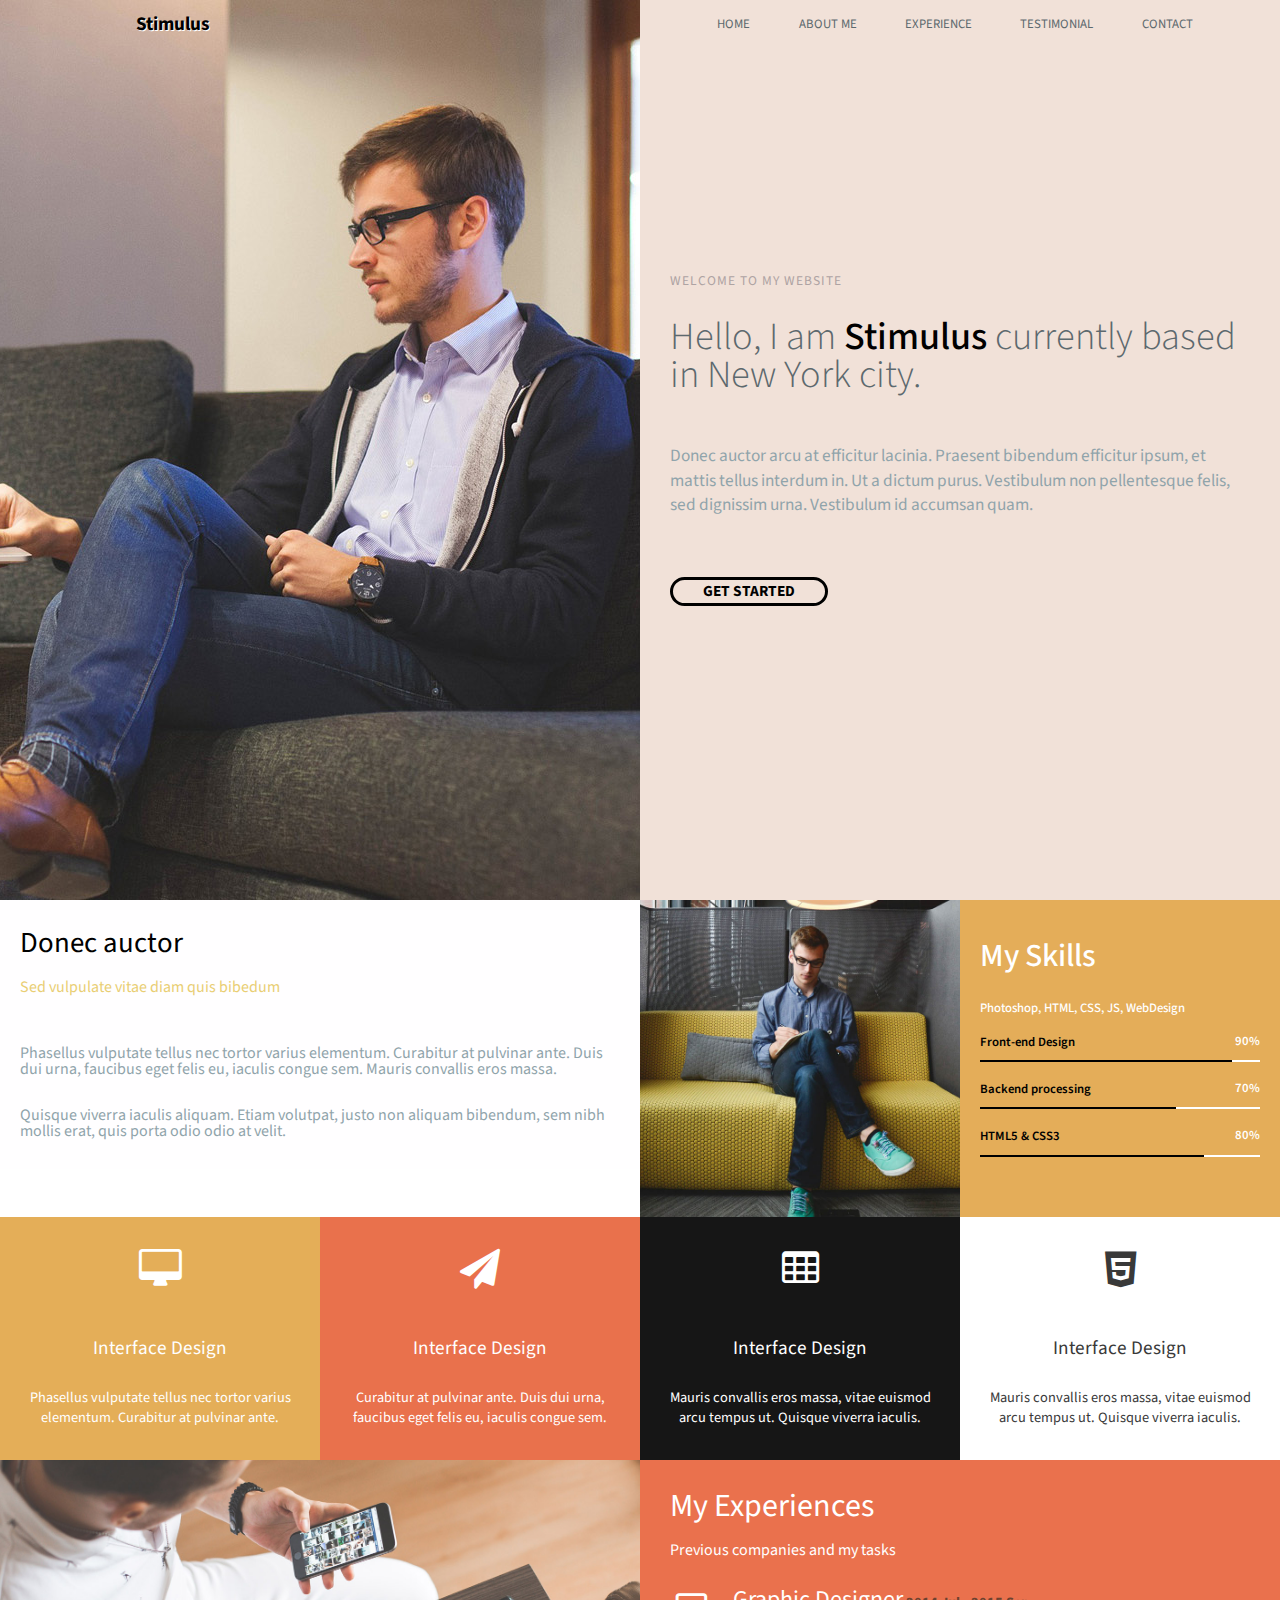
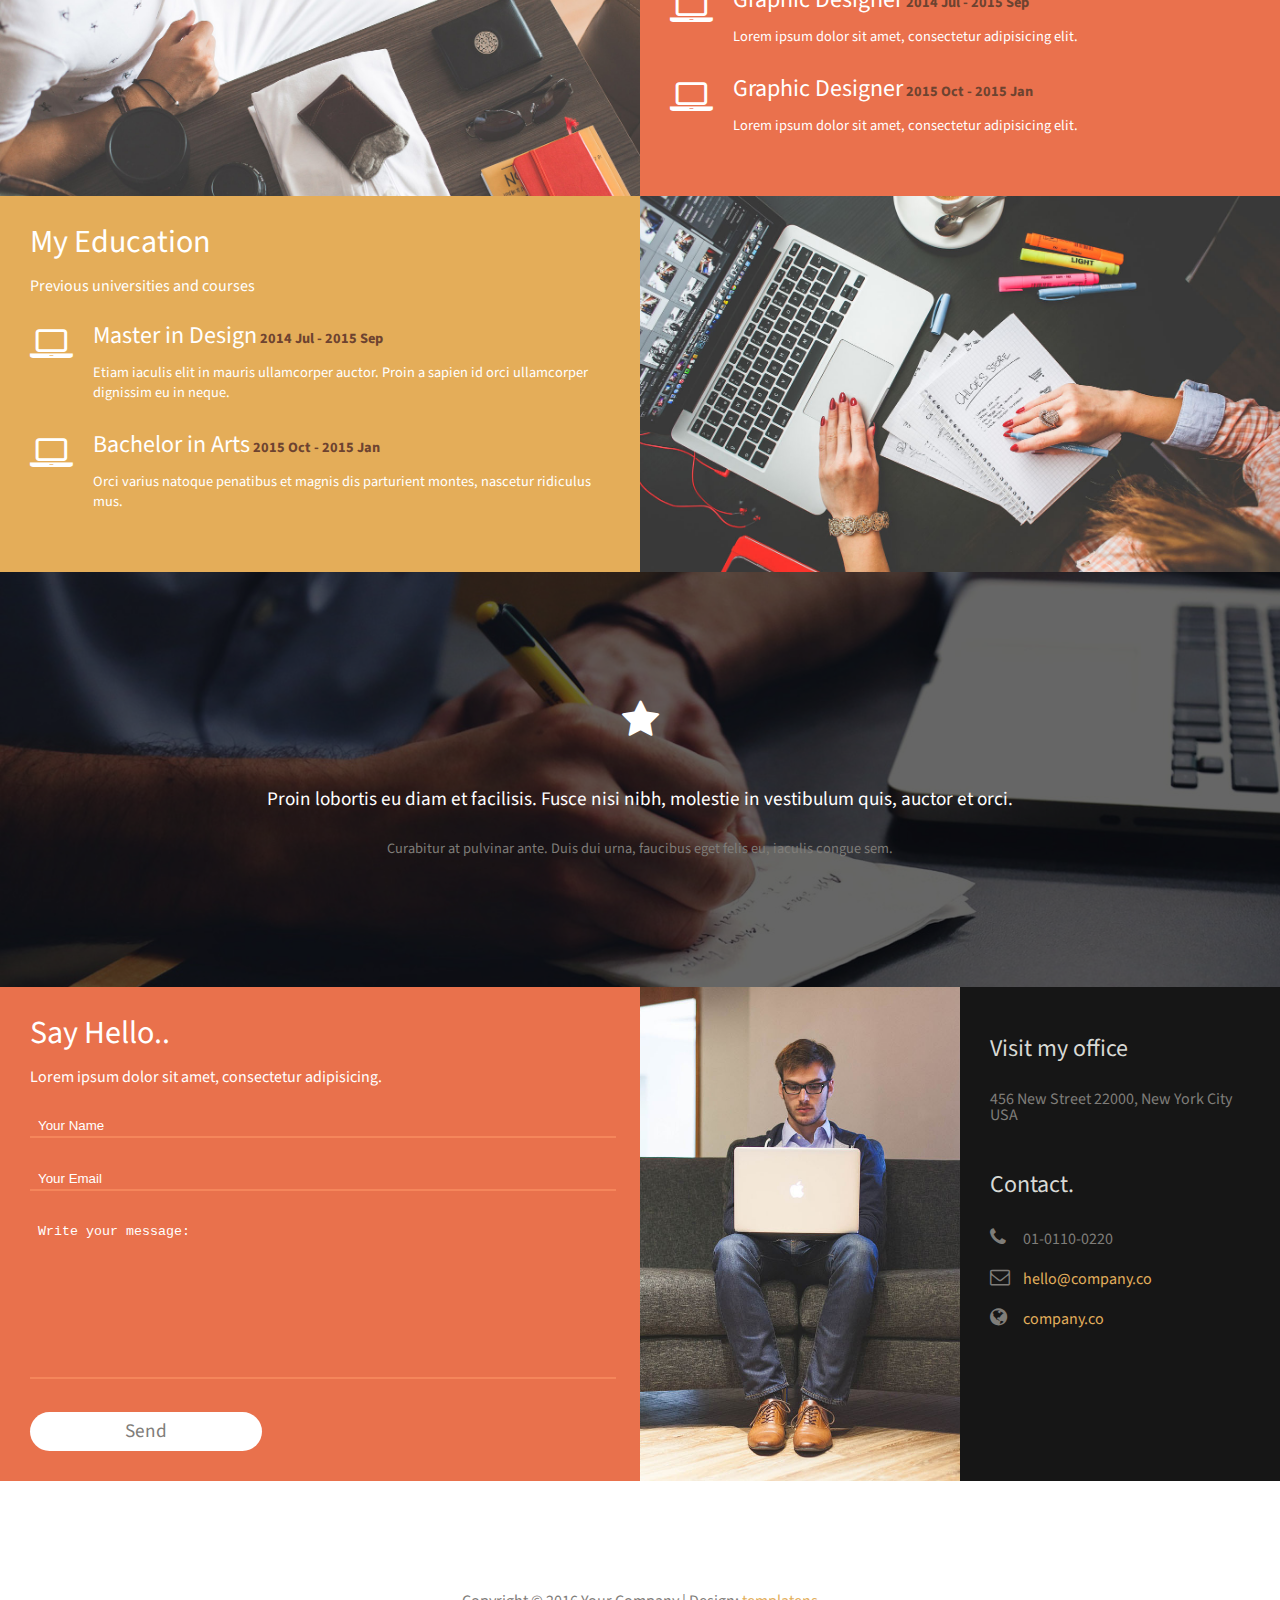
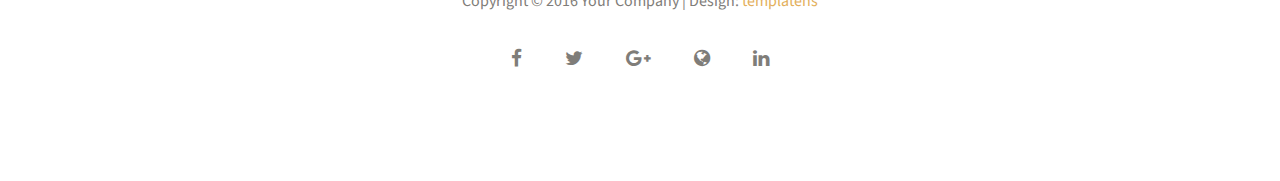
<file: index.html>
<!DOCTYPE html>
<html lang="en">
<head>
    <meta charset="UTF-8">
    <meta name="viewport" content="width=device-width, initial-scale=1.0">
    <meta http-equiv="X-UA-Compatible" content="ie=edge">
    <title>Lesson 7</title>
    <link href="https://fonts.googleapis.com/css?family=Source+Sans+Pro:300,400,700" rel="stylesheet">
    <link rel="stylesheet" href="css/reset.css">
    <link rel="stylesheet" href="css/font-awesome.min.css">
    <link rel="stylesheet" href="css/blocks/ok-page.css">
    <link rel="stylesheet" href="css/blocks/ok-header.css">
    <link rel="stylesheet" href="css/blocks/ok-get-started.css">
    <link rel="stylesheet" href="css/blocks/ok-auctor.css">
    <link rel="stylesheet" href="css/blocks/ok-skills.css">
    <link rel="stylesheet" href="css/blocks/ok-advantage.css">
    <link rel="stylesheet" href="css/blocks/ok-practice.css">
    <link rel="stylesheet" href="css/blocks/ok-message-form.css">
    <link rel="stylesheet" href="css/blocks/ok-contact.css">
    <link rel="stylesheet" href="css/blocks/ok-footer.css">
    <link rel="stylesheet" href="css/style-less-900.css">
    <link rel="stylesheet" href="css/style-less-550.css">
</head>
<body class="ok-page">

<header class="ok-page__header">
    <div class="ok-header">
        <h1 class="ok-header__stimulus">Stimulus</h1>
        <nav class="ok-header__links">
            <a href="#home" class="ok-header__link">Home</a>
            <a href="#about-me" class="ok-header__link">About me</a>
            <a href="#experience" class="ok-header__link">Experience</a>
            <a href="#testimonial" class="ok-header__link">Testimonial</a>
            <a href="#contact" class="ok-header__link">Contact</a>
        </nav>
    </div>
</header>

<main class="ok-page__main">
    <div class="ok-page__medium-box">
        <div class="ok-page__img ok-page__img--big ok-page__img--welcome"></div>
    </div>
    <div class="ok-page__medium-box">
        <div class="ok-get-started">
            <div class="ok-get-started__title-welcome">Welcome to my website</div>
            <div class="ok-get-started__title-hello">Hello, I am <span class="ok-welcome__title-stimulus">Stimulus</span> currently based in New York city.
            </div>
            <p class="ok-get-started__title-description">
                Donec auctor arcu at efficitur lacinia. Praesent bibendum efficitur ipsum, et mattis tellus interdum in.
                Ut a dictum purus. Vestibulum non pellentesque felis, sed dignissim urna. Vestibulum id accumsan quam.
            </p>
            <button class="ok-get-started__button">Get Started</button>
        </div>
    </div>
    <a class="ok-page__link" name="home"></a>

    <div class="ok-page__medium-box">
        <div class="ok-auctor">
            <h1 class="ok-auctor__title">Donec auctor</h1>
            <p class="ok-auctor__subtitle">Sed vulpulate vitae diam quis bibedum</p>
            <p class="ok-auctor__text">Phasellus vulputate tellus nec tortor varius elementum. Curabitur at pulvinar ante. Duis dui urna, faucibus eget felis eu, iaculis congue sem. Mauris convallis eros massa.</p>
            <p class="ok-auctor__text">Quisque viverra iaculis aliquam. Etiam volutpat, justo non aliquam bibendum, sem nibh mollis erat, quis porta odio odio at velit.</p>
        </div>
    </div>
    <a class="ok-page__link" name="about-me"></a>
    <div class="ok-page__small-box">
        <div class="ok-page__img ok-page__img--auctor"></div>
    </div>
    <div class="ok-page__small-box">
        <div class="ok-skills">
            <h1 class="ok-skills__title">My Skills</h1>
            <h4 class="ok-skills__technologies">Photoshop, HTML, CSS, JS, WebDesign</h4>

            <div class="ok-skills__skill">
                <div class="ok-skills__skill-title">
                    <div class="ok-skills__skill-header">Front-end Design</div>
                    <div class="ok-skills__skill-progress">90%</div>
                </div>
                <div class="ok-skills__skill-progress-line">
                    <div class="ok-skills__skill-progress-fill ok-skills__skill-progress-fill--90"></div>
                </div>
            </div>
            <div class="ok-skills__skill">
                <div class="ok-skills__skill-title">
                    <div class="ok-skills__skill-header">Backend processing</div>
                    <div class="ok-skills__skill-progress">70%</div>
                </div>
                <div class="ok-skills__skill-progress-line">
                    <div class="ok-skills__skill-progress-fill ok-skills__skill-progress-fill--70"></div>
                </div>
            </div>
            <div class="ok-skills__skill">
                <div class="ok-skills__skill-title">
                    <div class="ok-skills__skill-header">HTML5 & CSS3</div>
                    <div class="ok-skills__skill-progress">80%</div>
                </div>
                <div class="ok-skills__skill-progress-line">
                    <div class="ok-skills__skill-progress-fill ok-skills__skill-progress-fill--80"></div>
                </div>
            </div>
        </div>
    </div>

    <div class="ok-page__small-box">
        <div class="ok-advantage ok-advantage--desktop">
            <i class="ok-advantage__icon fa fa-desktop"></i>
            <h3 class="ok-advantage__title">Interface Design</h3>
            <p class="ok-advantage__description">Phasellus vulputate tellus nec tortor varius elementum. Curabitur at pulvinar ante.</p>
        </div>
    </div>
    <div class="ok-page__small-box">
        <div class="ok-advantage ok-advantage--plain">
            <i class="ok-advantage__icon fa fa-paper-plane"></i>
            <h3 class="ok-advantage__title">Interface Design</h3>
            <p class="ok-advantage__description">Curabitur at pulvinar ante. Duis dui urna, faucibus eget felis eu, iaculis congue sem.</p>
        </div>
    </div>
    <div class="ok-page__small-box">
        <div class="ok-advantage ok-advantage--table">
            <i class="ok-advantage__icon fa fa-table"></i>
            <h3 class="ok-advantage__title">Interface Design</h3>
            <p class="ok-advantage__description">Mauris convallis eros massa, vitae euismod arcu tempus ut. Quisque viverra iaculis.</p>
        </div>
    </div>
    <div class="ok-page__small-box">
        <div class="ok-advantage ok-advantage--html">
            <i class="ok-advantage__icon fa fa-html5"></i>
            <h3 class="ok-advantage__title">Interface Design</h3>
            <p class="ok-advantage__description">Mauris convallis eros massa, vitae euismod arcu tempus ut. Quisque viverra iaculis.</p>
        </div>
    </div>

    <div class="ok-page__medium-box">
        <div class="ok-page__img ok-page__img--experiences"></div>
    </div>
    <a class="ok-page__link" name="experience"></a>
    <div class="ok-page__medium-box">
        <div class="ok-practice__orange ok-practice">
            <div class="ok-practice__header">
                <h4 class="ok-practice__header-title">My Experiences</h4>
                <p class="ok-practice__header-subtitle">Previous companies and my tasks</p>
            </div>
            <ul class="ok-practice__list">
                <li class="ok-practice__list-item">
                    <i class="fa fa-laptop ok-practice__list-item-icon"></i>
                    <div class="ok-practice__list-item-info">
                        <div class="ok-practice__list-item-job">Graphic Designer</div>
                        <div class="ok-practice__list-item-date">2014 Jul - 2015 Sep</div>
                        <div class="ok-practice__list-item-description">Lorem ipsum dolor sit amet, consectetur adipisicing elit.</div>
                    </div>
                </li>
                <li class="ok-practice__list-item">
                    <i class="fa fa-laptop ok-practice__list-item-icon"></i>
                    <div class="ok-practice__list-item-info">
                        <div class="ok-practice__list-item-job">Graphic Designer</div>
                        <div class="ok-practice__list-item-date">2015 Oct - 2015 Jan</div>
                        <div class="ok-practice__list-item-description">Lorem ipsum dolor sit amet, consectetur adipisicing elit.</div>
                    </div>
                </li>
            </ul>
        </div>
    </div>
    <div class="ok-page__medium-box">
        <div class="ok-practice__yellow ok-practice">
            <div class="ok-practice__header">
                <h4 class="ok-practice__header-title">My Education</h4>
                <p class="ok-practice__header-subtitle">Previous universities and courses</p>
            </div>
            <ul class="ok-practice__list">
                <li class="ok-practice__list-item">
                    <i class="fa fa-laptop ok-practice__list-item-icon"></i>
                    <div class="ok-practice__list-item-info">
                        <div class="ok-practice__list-item-job">Master in Design</div>
                        <div class="ok-practice__list-item-date">2014 Jul - 2015 Sep</div>
                        <div class="ok-practice__list-item-description">Etiam iaculis elit in mauris ullamcorper auctor. Proin a sapien id orci ullamcorper dignissim eu in neque.</div>
                    </div>
                </li>
                <li class="ok-practice__list-item">
                    <i class="fa fa-laptop ok-practice__list-item-icon"></i>
                    <div class="ok-practice__list-item-info">
                        <div class="ok-practice__list-item-job">Bachelor in Arts</div>
                        <div class="ok-practice__list-item-date">2015 Oct - 2015 Jan</div>
                        <div class="ok-practice__list-item-description">Orci varius natoque penatibus et magnis dis parturient montes, nascetur ridiculus mus.</div>
                    </div>
                </li>
            </ul>
        </div>
    </div>
    <div class="ok-page__medium-box">
        <div class="ok-page__img ok-page__img--education"></div>
    </div>

    <div class="ok-page__large-box">
        <div class="ok-advantage ok-advantage--star">
            <i class="ok-advantage__icon fa fa-star"></i>
            <div class="ok-advantage__title">Proin lobortis eu diam et facilisis. Fusce nisi nibh, molestie in vestibulum quis, auctor et orci.</div>
            <div class="ok-advantage__description ok-advantage__description--gray">Curabitur at pulvinar ante. Duis dui urna, faucibus eget felis eu, iaculis congue sem.</div>
        </div>
    </div>
    <a class="ok-page__link" name="testimonial"></a>

    <div class="ok-page__medium-box">
        <form class="ok-message-form">
            <div class="ok-message-form__header">
                <h4 class="ok-message-form-title">Say Hello..</h4>
                <p class="ok-message-form-subtitle">Lorem ipsum dolor sit amet, consectetur adipisicing.</p>
            </div>
            <input class="ok-message-form__input" type="text" name="name" placeholder="Your Name">
            <input class="ok-message-form__input" type="email" name="email" placeholder="Your Email">
            <textarea class="ok-message-form__input ok-send__from-message--textarea" name="message" placeholder="Write your message:"></textarea>
            <button type="submit" class="ok-message-form__button">Send</button>
        </form>
    </div>
    <div class="ok-page__small-box">
        <div class="ok-page__img ok-page__img--contact"></div>
    </div>
    <div class="ok-page__small-box">
        <div class="ok-contact">
            <div class="ok-contact__title">Visit my office</div>
            <div class="ok-contact__subtitle">456 New Street 22000, New York City USA</div>
            <div class="ok-contact__contact">Contact.</div>
            <ul class="ok-contact__list">
                <li class="ok-contact__list-item">
                    <i class="fa fa-phone ok-contact__icon"></i>
                    <a href="tel: 01-0110-0220" class="ok-contact__link ok-contact__link--grey">01-0110-0220</a>
                </li>
                <li class="ok-contact__list-item">
                    <i class="fa fa-envelope-o ok-contact__icon"></i>
                    <a href="mailto:hello@company.co" class="ok-contact__link">hello@company.co</a>
                </li>
                <li class="ok-contact__list-item">
                    <i class="fa fa-globe ok-contact__icon"></i>
                    <a href="https://company.co/" class="ok-contact__link">company.co</a>
                </li>
            </ul>
        </div>
    </div>
    <a class="ok-page__link" name="contact"></a>
</main>

<footer class="ok-page__footer">
    <div class="ok-footer">
        <div class="ok-footer__content">
            <div class="ok-footer__copyright">
                Copyright &copy 2016 Your Company | Design: <a href="#" class="ok-footer__author-link">templatens</a>
            </div>
            <div class="ok-footer__social-links">
                <a href="https://www.facebook.com/" class="ok-footer__link"><i class="fa fa-facebook"></i></a>
                <a href="https://twitter.com/?lang=ru" class="ok-footer__link"><i class="fa fa-twitter"></i></a>
                <a href="https://plus.google.com/" class="ok-footer__link"><i class="fa fa-google-plus"></i></a>
                <a href="#" class="ok-footer__link"><i class="fa fa-globe"></i></a>
                <a href="https://www.linkedin.com/" class="ok-footer__link"><i class="fa fa-linkedin"></i></a>
            </div>
        </div>
    </div>
</footer>
</body>
</html>
</file>
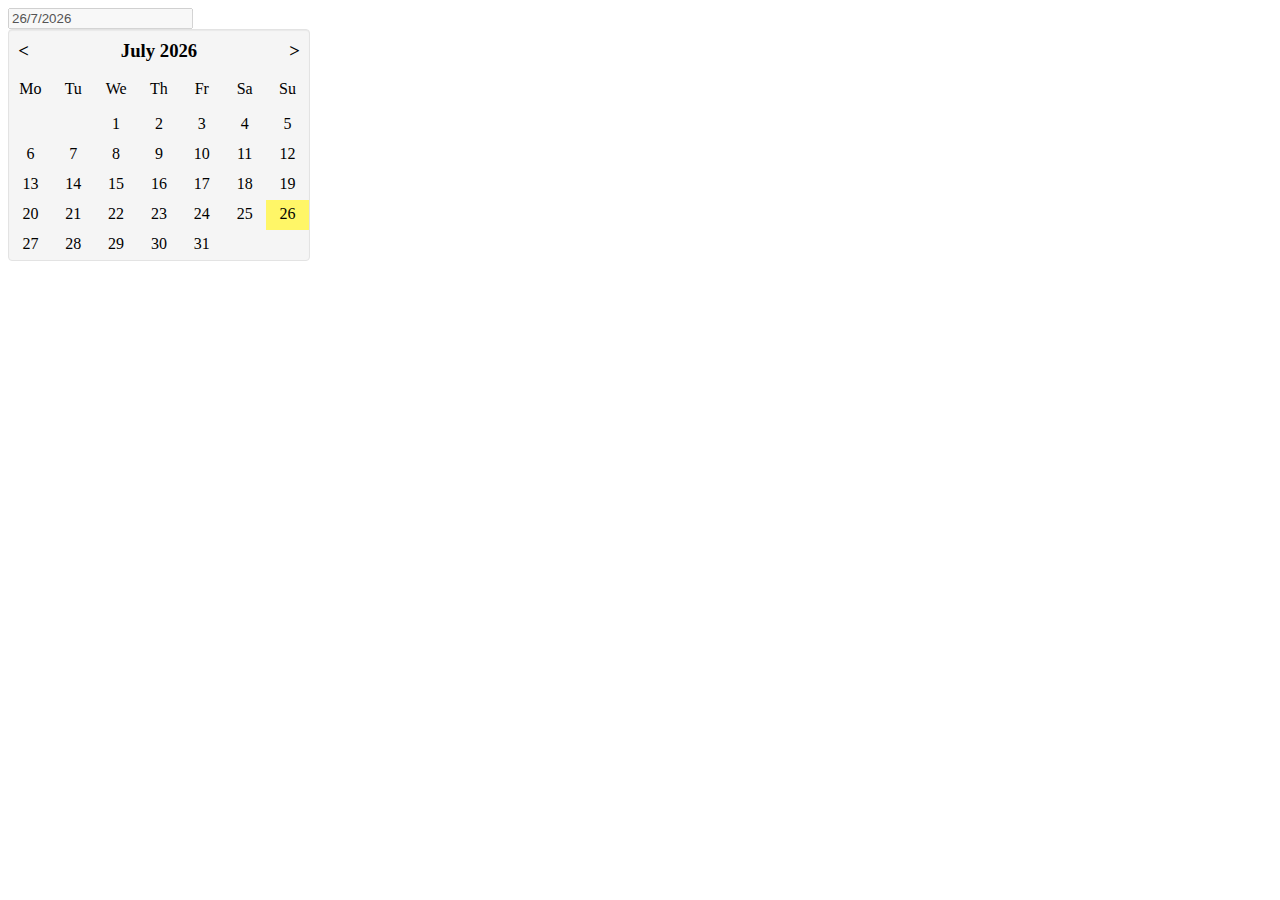
<file: Datepicker/index.html>
<!DOCTYPE html>
<html lang="en">
<head>
    <meta charset="UTF-8">
    <title>Lesson 7</title>
    <link rel="stylesheet" href="Datepicker/Datepicker.css">
</head>
<body>

<datepicker-ui></datepicker-ui>

<script src="Datepicker/Datepicker.js"></script>
<script src="Renderer.js"></script>
<script src="main.js"></script>
</body>
</html>
</file>
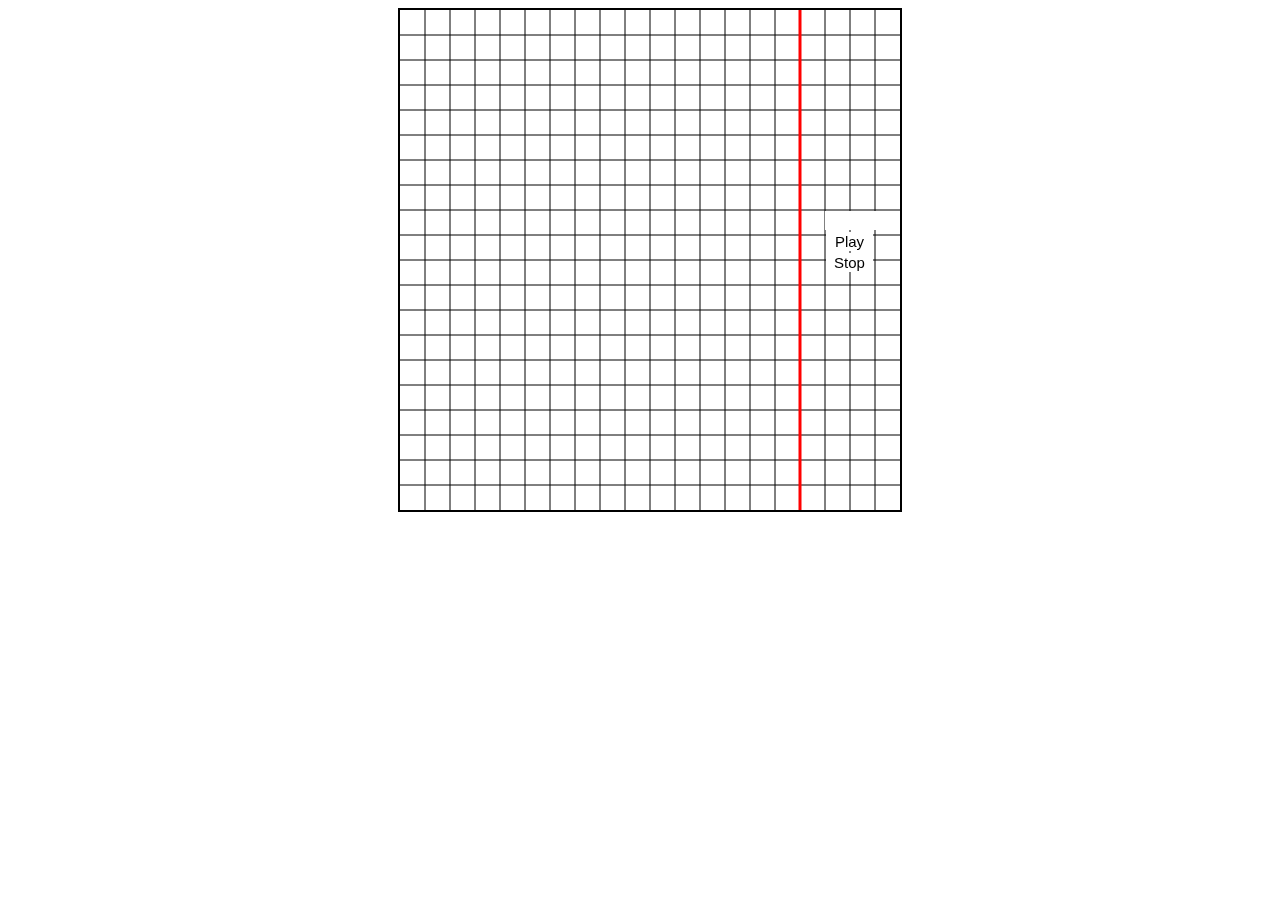
<file: Dots/index.html>
<!DOCTYPE html>
<html>

<head>
    <meta charset="UTF-8">
    <meta name="viewport" content="width=device-width, initial-scale=1, shrink-to-fit=no">
	<link href="Style.css" rel="stylesheet"/>
    <title>Dots</title>
</head>

<body>

	<div id="field" align="center">
		<canvas id = "canvas" width="500" height="500"></canvas>
		<form>
			<input id="stepNumber" type="number" min="0" max="285" oninput="changeNumber()"/>
			<input id="Play" type="button" value="Play" onclick="play()">
			<input id="Stop" type="button" value="Stop" onclick="stop()">
		</form>
	</div>

	<script src="Scripts/Drawer.js"></script>
	<script src="Scripts/Color.js"></script>
	<script src="Scripts/Position.js"></script>
	<script src="Scripts/Player.js"></script>
	<script src="Scripts/Dot.js"></script>
	<script src="Scripts/Field.js"></script>
	<script src="Scripts/GameResult.js"></script>
	<script src="Scripts/Game.js"></script>
	<script src="Scripts/StabbedDot.js"></script>
	<script src="Scripts/Area.js"></script>

	<script src="Scripts/Bots/Bot.js"></script>
	<script src="Scripts/Bots/Oleg.js"></script>
	<script src="Scripts/Bots/Vadim.js"></script>
	<script src="Scripts/Bots/Nikita.js"></script>
	<script src="Scripts/Bots/Ilya.js"></script>

    <script>
		var drawer = new Drawer();
		var game = new Game();
        var player1 = new Ilya("blue", new Color(0, 0, 255), game.getField());
        var player2 = new Ilya("red", new Color(255, 0, 0), game.getField());
        var gameResult = game.startGame(player1, player2);
        drawer.drawField();

        document.getElementById('stepNumber').max = gameResult.length();

        function drawStep(index) {
            drawer.clean();
            drawer.drawField();
            var stepField = gameResult.getStep(index);
            for(var i = 0; i < stepField.length(); i++){
                if(!(stepField.getDot(i) instanceof StabbedDot))
                    drawer.drawDot(stepField.getDot(i));
            }
            for(i = 0; i < stepField.areasLength(); i++){
                drawer.drawArea(stepField.getArea(i).getDots(), stepField.getArea(i).getColor());
            }

            //
            var c  = stepField.length();
            var current = stepField.getDot(--c);
            while ((current instanceof StabbedDot)){
                current = stepField.getDot(--c);
			}
			var col = current.getOwner().getColor();

            document.getElementById('Stop').style.color = col;
            document.getElementById('Play').style.color = col;
            document.getElementById('stepNumber').style.color = col;
			//

            drawer.drawResult(stepField.countOfOccupyDots(player1), stepField.countOfOccupyDots(player2));
            if(index+1 >= gameResult.length()){
                drawer.drawWinner(gameResult.getWinner(), stepField.countOfOccupyDots(gameResult.getWinner()));
			}
        }

        function changeNumber() {
            drawStep(+document.getElementById('stepNumber').value-1);
        }

        var timerId;

        function play() {
            timerId = setTimeout(function n() {
                document.getElementById('stepNumber').value = +document.getElementById('stepNumber').value + 1;
                drawStep(+document.getElementById('stepNumber').value - 1);
                if(+document.getElementById('stepNumber').value < gameResult.length())
                	timerId = setTimeout(n, 100);
            }, 100);
        }

        function stop() {
			clearTimeout(timerId);
        }
        
    </script>

</body>

</html>
</file>
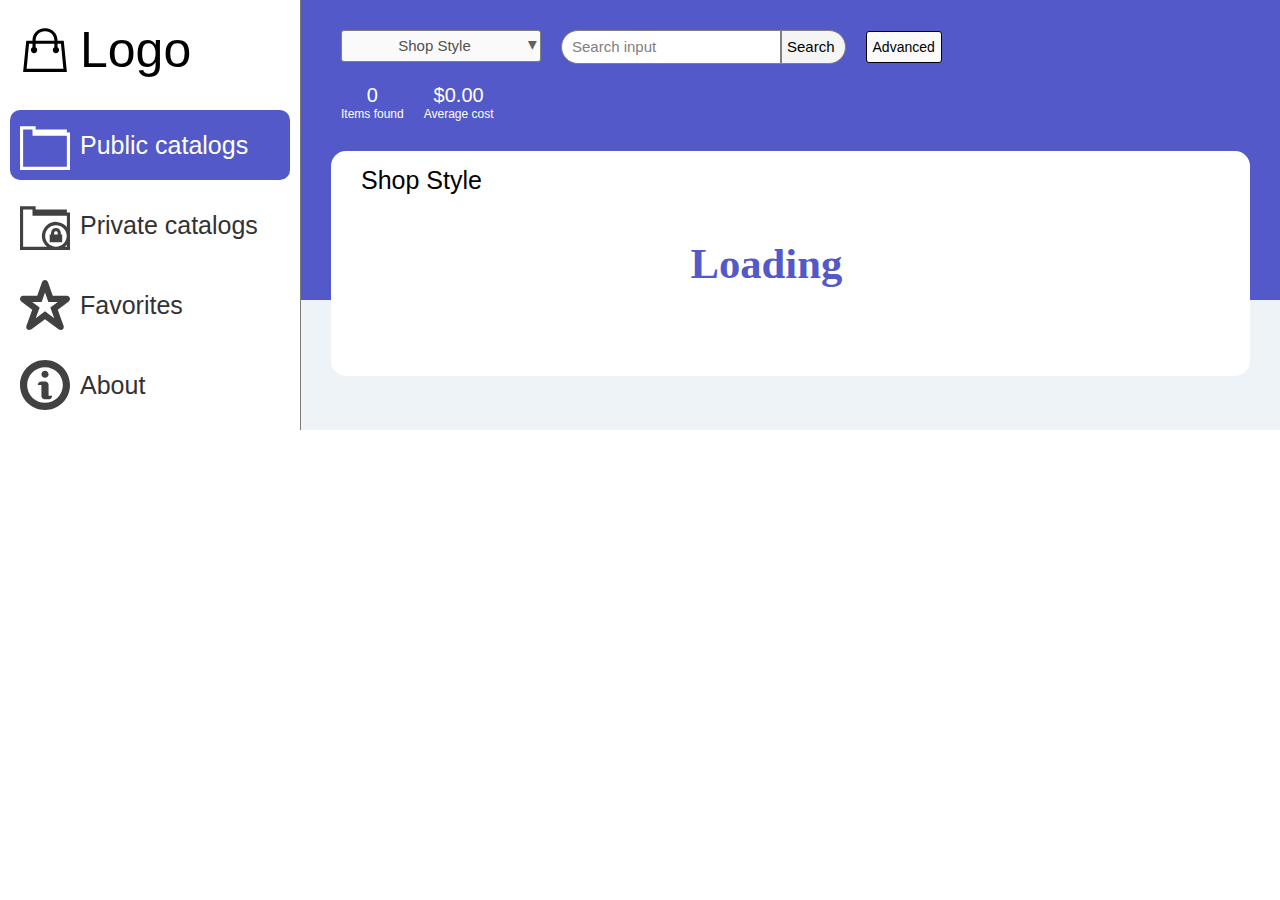
<file: project/index.html>
<html>
<head>
    <meta charset="UTF-8">
    <meta name="viewport" content="width=device-width, initial-scale=1.0">
    <title>Project</title>
</head>
<body>
<div id="app"></div>
<script type="text/javascript" src="app.min.bundle.js"></script></body>
</html>
</file>
<file: css/blocks/ok-page.css>
.ok-page{
    font-family: 'Source Sans Pro', sans-serif;
}

.ok-page__link{
}

.ok-page__header{
    position: absolute;
    width: 100%;
}

.ok-page__main{
    box-sizing: border-box;
    display: flex;
    flex-wrap: wrap;
    align-items: stretch;
}

.ok-page__footer{
    width: 100%;
    height: 300px;
}

.ok-page__large-box{
    width: 100%;
}

.ok-page__medium-box{
    width: 50%;
}

.ok-page__small-box{
    width: 25%;
}

.ok-page__img{
    min-height: 300px;
    height: 100%;
    background: no-repeat center/cover;
}

.ok-page__img--big{
    min-height: 500px;
}

.ok-page__img--welcome {
    background-image: url('../../images/5.jpg');
}

.ok-page__img--auctor {
    background-image: url('../../images/1.jpg');
}

.ok-page__img--experiences{
    background-image: url('../../images/4.jpg');
}

.ok-page__img--education{
    background-image: url('../../images/3.jpg');
}

.ok-page__img--contact{
    background-image: url('../../images/2.jpg');
}
</file>
<file: css/blocks/ok-header.css>
.ok-header{
    display: flex;
    flex-wrap: wrap;
    padding: 10px;
    width: 100%;
    box-sizing: border-box;
    justify-content: space-around;
}

.ok-header__stimulus{
    padding-left: 10%;
    width: 50%;
    box-sizing: border-box;
    font-size: 1.2em;
    font-weight: bold;
    line-height: 1.5;
    text-shadow: #fff 0.5px 0.5px;
}

.ok-header__links {
    width: 50%;
    box-sizing: border-box;
    font-size: 0.8em;
    padding: 0 5%;
    display: flex;
    justify-content: space-around;
    align-items: center;
    flex-wrap: wrap;
}

.ok-header__link {
    text-transform: uppercase;
    text-decoration: none;
    color: #5d696e;
    line-height: 1.5;
    margin-left: 20px;
}

.ok-header__link:first-of-type{
    margin-left: 0;
}

.ok-header__link:hover {
    color: #dab35f;
}
</file>
<file: css/blocks/ok-get-started.css>
.ok-get-started {
    font-size: 1.2em;
    background-color: #f1e1d8;
    min-height: 100vh;
    display: flex;
    flex-direction: column;
    justify-content: center;
    align-items: flex-start;
    padding: 100px 30px 120px;
    box-sizing: border-box;
}

.ok-welcome__title {
    margin: 100px 0;
    box-sizing: border-box;
}

.ok-get-started__title-welcome {
    letter-spacing: 1px;
    font-size: .7em;
    margin-bottom: 30px;
    text-transform: uppercase;
    color: #aea3a3;
}

.ok-welcome__title-stimulus {
    font-weight: 500;
    color: black;
}

.ok-get-started__title-hello {
    font-size: 2em;
    font-weight: 300;
    margin-bottom: 30px;
    color: #5d696e;
}

.ok-get-started__title-description {
    font-size: .9em;
    line-height: 1.4;
    margin-top: 20px;
    margin-bottom: 60px;
    color: #90a4ab;
}

.ok-get-started__button {
    font-family: 'Source Sans Pro', sans-serif;
    font-size: .8em;
    line-height: 1.5;
    font-weight: 700;
    padding: 0 30px;
    cursor: pointer;
    text-transform: uppercase;
    border: 3px solid black;
    border-radius: 15px;
    background-color: transparent;
}
</file>
<file: css/blocks/ok-auctor.css>
.ok-auctor {
    box-sizing: border-box;
    padding: 30px 20px;
    background-color: #fffeff;
}

.ok-auctor__title {
    font-size: 1.8em;
}

.ok-auctor__subtitle {
    margin-top: 20px;
    margin-bottom: 50px;
    color: #e9ce74;
}

.ok-auctor__text {
    margin-top: 30px;
    color: #90a4ab;
}
</file>
<file: css/blocks/ok-skills.css>
.ok-skills {
    box-sizing: border-box;
    padding: 40px 20px;
    background-color: #e4ad59;
}

.ok-skills__title {
    font-size: 2.0em;
    font-weight: 500;
    margin-bottom: 30px;
    color: white;
}

.ok-skills__technologies {
    font-size: .8em;
    font-weight: 500;
    margin-bottom: 20px;
    color: white;
}

.ok-skills__skill {
    margin-bottom: 20px;
    font-size: 0.8em;
}

.ok-skills__skill-title {
    overflow: hidden;
    width: 100%;
}

.ok-skills__skill-header {
    font-weight: 600;
    display: table-cell;
    float: left;
    line-height: 1.2;
}

.ok-skills__skill-progress {
    font-weight: 600;
    display: table-cell;
    text-align: right;
    float: right;
    color: white;
}

.ok-skills__skill-progress-line {
    position: relative;
    width: 100%;
    height: 2px;
    margin-top: 10px;
    background-color: white;
}

.ok-skills__skill-progress-fill{
    position: absolute;
    width: 90%;
    height: 2px;
    background-color: black;
}

.ok-skills__skill-progress-fill--90{
    width: 90%;
}

.ok-skills__skill-progress-fill--70{
    width: 70%;
}

.ok-skills__skill-progress-fill--80{
    width: 80%;
}
</file>
<file: css/blocks/ok-advantage.css>
.ok-advantage{
    box-sizing: border-box;
    padding: 10% 5%;
    text-align: center;
    color: white;
}

.ok-advantage__icon {
    font-size: 2.5em;
    margin-bottom: 50px;
}

.ok-advantage__title {
    font-size: 1.2em;
    margin-bottom: 30px;
}

.ok-advantage__description {
    font-size: .9em;
    line-height: 20px;
}

.ok-advantage--desktop{
    background-color: #E4AE58;
}

.ok-advantage--plain{
    background-color: #E9714C;
}

.ok-advantage--table{
    background-color: #161616;
}

.ok-advantage--html{
    color: #393939;
    background-color: #FFFFFF;
}

.ok-advantage--star {
    background: linear-gradient(rgba(0, 0, 0, .6), rgba(0, 0, 0, .6)), url('../../images/6.jpg') no-repeat center / cover;
}

.ok-advantage__description--gray {
    color: #7f7d79;
}
</file>
<file: css/blocks/ok-practice.css>
.ok-practice {
    box-sizing: border-box;
    padding: 30px;
}

.ok-practice__orange{
    background-color: #ea714d;
}

.ok-practice__yellow{
    background-color: #e4ad59;
}

.ok-practice__header {
    color: white;
}

.ok-practice__header-title {
    font-size: 2em;
    margin-bottom: 20px;
}

.ok-practice__header-subtitle {
    margin-bottom: 30px;
}

.ok-practice__list {
    color: white;
}

.ok-practice__list-item {
    margin-bottom: 30px;
}

.ok-practice__list-item-icon {
    display: table-cell;
    vertical-align: top;
    font-size: 40px;
    padding-right: 20px;
}

.ok-practice__list-item-info{
    display: table-cell;
}

.ok-practice__list-item-job {
    font-size: 1.5em;
    display: inline-block;
    margin-bottom: 15px;
}

.ok-practice__list-item-date {
    font-size: .9em;
    font-weight: 700;
    display: inline-block;
    color: #6d4330;
}

.ok-practice__list-item-description {
    font-size: .9em;
    line-height: 20px;
}
</file>
<file: css/blocks/ok-message-form.css>
.ok-message-form {
    box-sizing: border-box;
    padding: 30px;
    background-color: #E9714C;
}

.ok-message-form__header {
    color: white;
    margin-bottom: 30px;
}

.ok-message-form-title {
    font-size: 2em;
    margin-bottom: 20px;
}

.ok-message-form-subtitle {

}

.ok-message-form__input {
    width: 100%;
    margin-bottom: 30px;
    padding: 3px;
    color: white;
    border: none;
    border-bottom: 2px solid #F5865B;
    outline: none;
    background: transparent;
}

.ok-send__from-message--textarea{
    height: 150px;
    resize: none;
}

.ok-message-form__input::placeholder {
    text-indent: 5px;
    color: white;
}

.ok-message-form__button {
    font-family: 'Source Sans Pro', sans-serif;
    padding: 0 50px;
    background-color: white;
    border: none;
    cursor: pointer;
    font-size: 1.2em;
    line-height: 2;
    border-radius: 1.2em;
    color: #7f7d79;
    min-width: 40%;
}
</file>
<file: css/blocks/ok-contact.css>
.ok-contact {
    height: 100%;
    box-sizing: border-box;
    padding: 50px 30px 30px;
    background-color: #161616;
}

.ok-contact__title {
    font-size: 1.5em;
    color: #D8D9D4;
    margin-bottom: 30px;
}

.ok-contact__subtitle {
    margin-bottom: 50px;
    color: #7f7d79;
}

.ok-contact__contact {
    font-size: 1.5em;
    color: #D8D9D4;
    margin-bottom: 30px;
}

.ok-contact__list{

}

.ok-contact__list-item {
    margin-bottom: 20px;
    color: #7f7d79;
}

.ok-contact__icon {
    display: inline-block;
    width: 20px;
    font-size: 20px;
    color: #7f7d79;
}

.ok-contact__link {
    margin-left: 10px;
    color: #e3af5c;
    text-decoration: none;
}

.ok-contact__link--grey{
    color: #7f7d79;
}
</file>
<file: css/blocks/ok-footer.css>
.ok-footer {
    display: flex;
    text-align: center;
    color: #7f7d79;
    width: 100%;
    height: 100%;
}

.ok-footer__content{
    margin: auto;
}

.ok-footer__copyright {
}

.ok-footer__author-link {
    text-decoration: none;
    color: #e3af5c;
}

.ok-footer__social-links {
    margin-top: 40px;
    text-align: center;
}

.ok-footer__link {
    display: inline-block;
    margin-right: 40px;
    font-size: 1.2em;
    color: inherit;
}

.ok-footer__link:last-of-type {
    margin-right: 0;
}
</file>
<file: css/style-less-900.css>
@media(max-width: 900px){
    .ok-page__large-box{
        width: 100%;
    }

    .ok-page__medium-box{
        width: 100%;
    }

    .ok-page__small-box{
        width: 50%;
    }

    .ok-page__header{
        position: relative;
        background-color: white;
    }

    .ok-header__stimulus{
        text-align: center;
        padding: 0;
        width: 20%;
    }

    .ok-header__links{
        width: 80%;
    }

    .ok-get-started{
        min-height: 0;
    }
}
</file>
<file: css/style-less-550.css>
@media(max-width: 550px) {
    .ok-page__large-box{
        width: 100%;
    }

    .ok-page__medium-box{
        width: 100%;
    }

    .ok-page__small-box{
        width: 100%;
    }

    .ok-header__stimulus{
        padding: 0 0 20px;
        width: 100%;
    }

    .ok-header__links{
        width: 100%;
    }
}
</file>
<file: Datepicker/Datepicker/Datepicker.css>
.dp-date:active +.dp-datepicer{
    display: block;
}

.dp-datepicer:focus{
    display: block;
}

.dp-datepicer {
    position: absolute;
    user-select: none;
    width: 300px;
    background-color: #f5f5f5;
    border: 1px solid #e3e3e3;
    border-radius: 4px;
    box-shadow: inset 0 1px 1px rgba(0, 0, 0, .05);
    /*display: none;*/
}

:host:focus .dp-datepicer {
    display: block;
}

.dp-datepicer__days {
    display: flex;
    flex-wrap: wrap;
}

.dp-datepicer__day-of-week {
    box-sizing: border-box;
    width: calc(100% / 7);
    height: 30px;
    text-align: center;
}

.dp-datepicer__day {
    box-sizing: border-box;
    width: calc(100% / 7);
    height: 30px;
    text-align: center;
    padding: 5px;
    cursor: pointer;
}

.dp-datepicer__day:hover{
    background-color: #e3e3e3;
}

.dp-datepicer__day:empty{
    visibility: hidden;
}

.currentDate{
    background-color: #e3e3e3;
}

.today{
    background-color: #fff667;
}

.dp-datepicer__days-of-week{
    display: flex;
    flex-wrap: wrap;
}

.dp-datepicer__header{
    margin: 10px auto;
    min-height: 30px;
    display: flex;
}

.dp-datepicker__prev {
    flex: 30px 1 1;
    order: 1;
    cursor: pointer;
    text-align: center;
}

.dp-datepicker__next {
    flex: 30px 1 1;
    order: 3;
    cursor: pointer;
    text-align: center;
}

.dp-datepicker__info{
    text-align: center;
    flex: 250px 1 1;
    order: 2;
    cursor: pointer;
}
</file>
<file: Dots/Style.css>
body{
    margin: auto;
}
#canvas{
	border: 2px solid black;
    margin: 8px;
}
#field{
    width: 500px;
    margin: auto;
    position: relative;
}
form{
    width: 500px;
    margin: auto;
}

input{
    margin-top: 1px;
    margin-bottom: 1px;
    width: 47px;
    background-color: rgb(255, 255, 255);
    border-width: 0;
    font-family: "Comic Sans MS", sans-serif;
    font-size: 15px;
    color: black;
}

input[type="number"]{
    width: 48px;
    top: 211px;
    text-align: center;
}

input[value="Play"]{
    top: 236px;
}

input[value="Stop"]{
    top: 261px;
}

form{
    position: absolute;
    border-width: 0;
    left: 435px;
    top: 210px;
    height: 74px;
    width: 49px;
}
</file>
